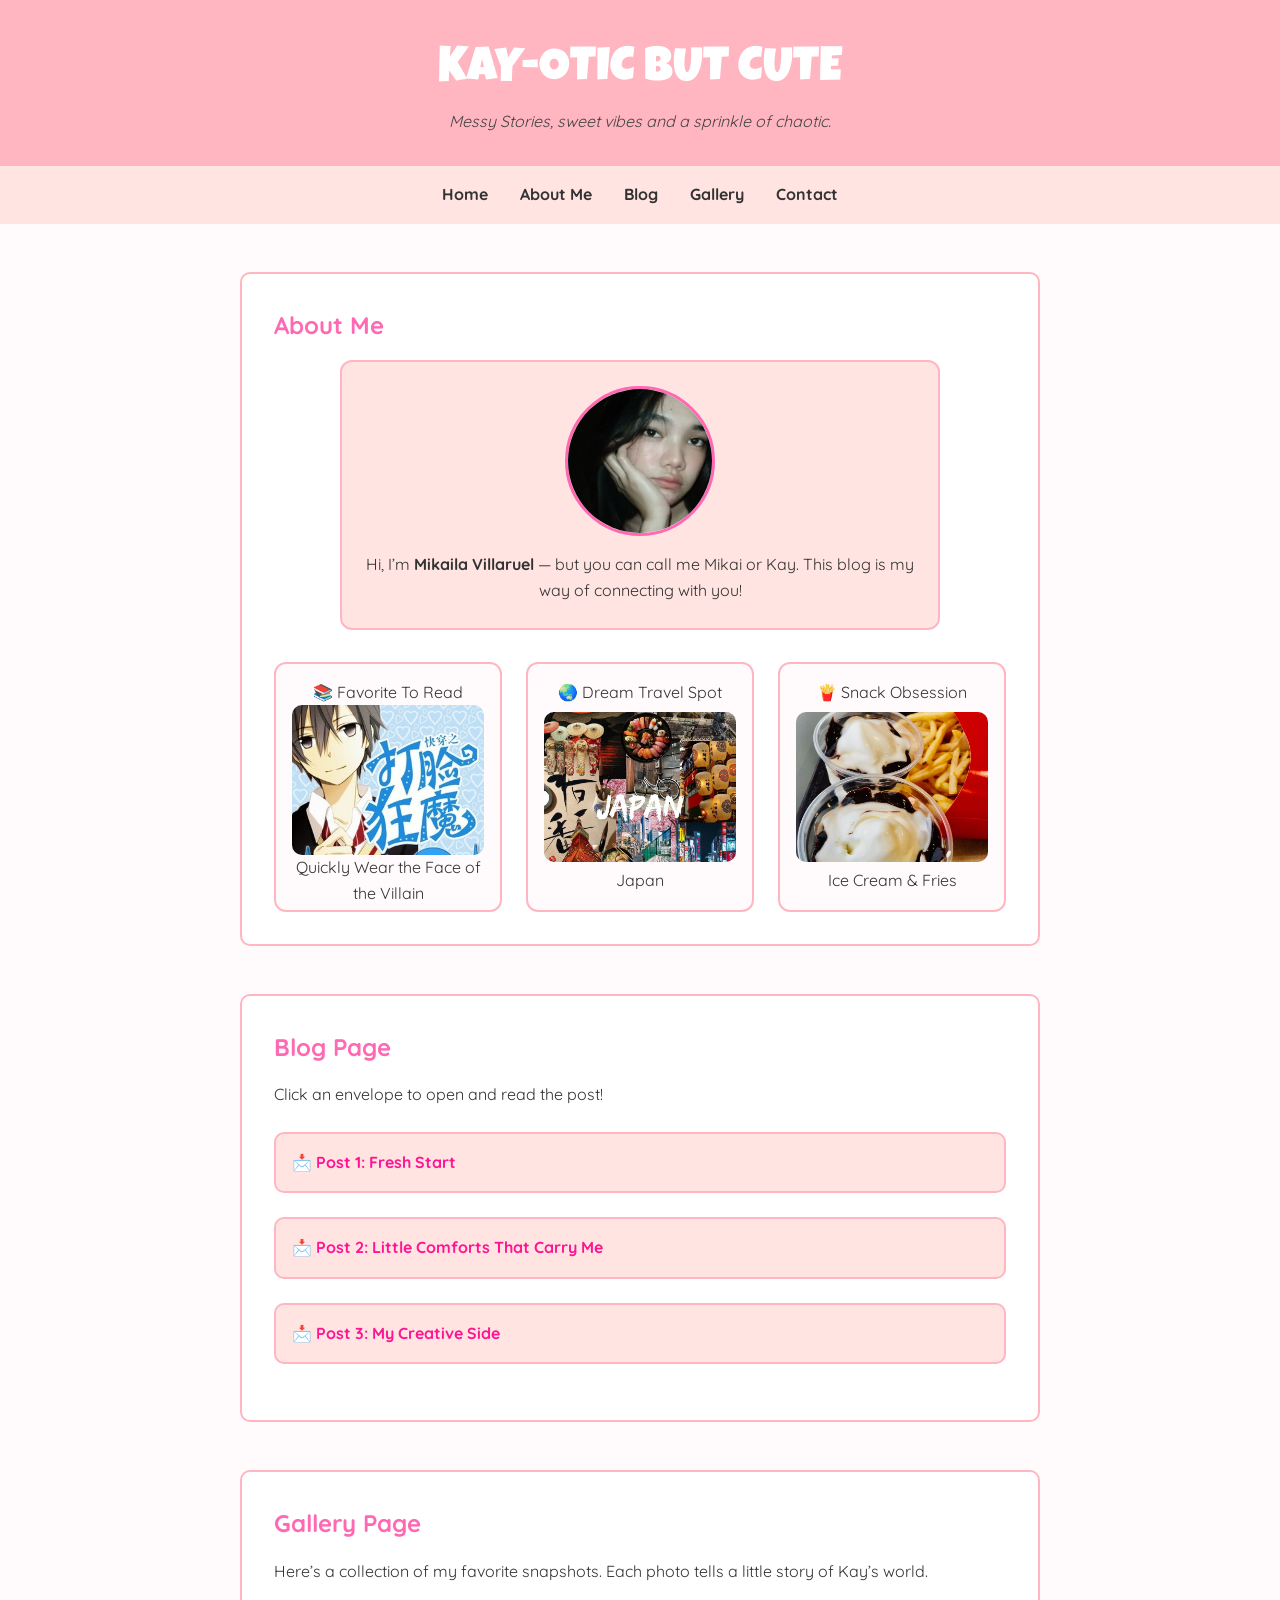
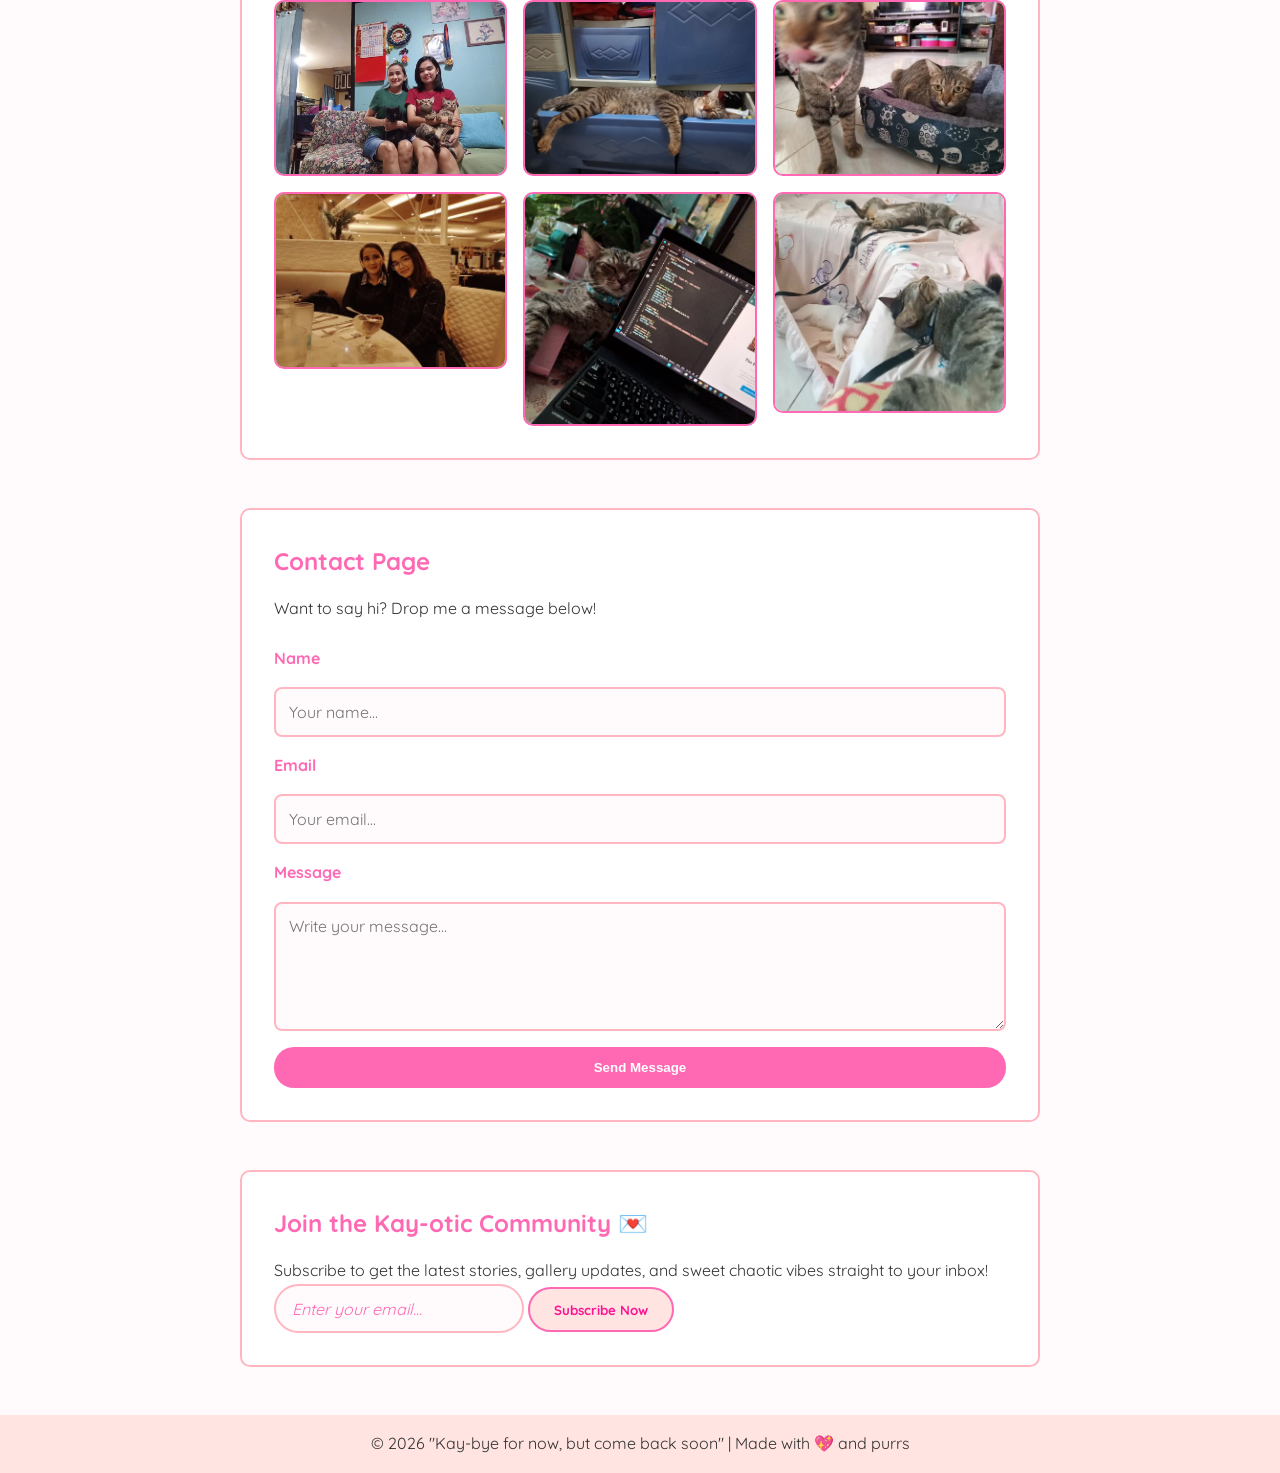
<file: index.html>
<!DOCTYPE html>
<html lang="en">
<head>
  <meta charset="UTF-8">
  <meta name="viewport" content="width=device-width, initial-scale=1.0">
  <title>Kay-otic But Cute</title>
  <link href="https://fonts.googleapis.com/css2?family=Quicksand:wght@400;600;700&family=Luckiest+Guy&display=swap" rel="stylesheet">
  <link rel="stylesheet" href="index.css">
</head>
<body>
  <header>
    <h1 class="animated-title">KAY-OTIC BUT CUTE</h1>
    <p class="tagline">Messy Stories, sweet vibes and a sprinkle of chaotic.</p>
  </header>

<nav>
  <ul>
    <li><a href="#home">Home</a></li>
    <li><a href="#about">About Me</a></li>
    <li><a href="#blog">Blog</a></li>
    <li><a href="#gallery">Gallery</a></li>
    <li><a href="#contact">Contact</a></li>
  </ul>
</nav

<main>
<section id="about" class="section">
  <h2>About Me</h2>
  <div class="about-container">
    <div class="profile-card">
      <img src="mee.jpg" alt="Profile Photo" class="profile-img">
      <div class="profile-info">
        <p>Hi, I’m <strong>Mikaila Villaruel</strong> — but you can call me Mikai or Kay. This blog is my way of connecting with you!</p>
      </div>
    </div>

    <div class="highlights">
      <div class="highlight-card">
        <p>📚 Favorite To Read</p>
        <img src="wear.jpg">
        <span>Quickly Wear the Face of the Villain</span>
      </div>
      <div class="highlight-card">
        <p>🌏 Dream Travel Spot</p>
        <img src="japan.jpg">
        <span>Japan</span>
      </div>
      <div class="highlight-card">
        <p>🍟 Snack Obsession</p>
        <img src="loveit.jpg">
        <span>Ice Cream & Fries</span>
      </div>
    </div>
  </div>
</section>

<section id="blog" class="section">
  <h2>Blog Page</h2>
  <p>Click an envelope to open and read the post!</p>

  <details class="envelope">
    <summary><span class="flap">📩</span> Post 1: Fresh Start</summary>
    <div class="content">
      <p>My life improved significantly with the arrival of my two cats. Supposedly, I should only adopt Nala, but my cousin insisted on including Uno and bringing him to my house. They've brought warmth, joy, and companionship into my daily life, and my mother now enjoys them. ‎ My pets are like family members, teaching me patience, care, and the importance of unconditional love. They have brightened my days, filled my heart, and made my home feel more complete.</p>
      <div class="post-gallery">
        <img src="baby.jpg" alt="Photo 1">
        <img src="lakinakonti.jpg" alt="Photo 2">
        <img src="kalakina.jpg" alt="Photo 3">
      </div>
    </div>
  </details>

  <details class="envelope">
    <summary><span class="flap">📩</span> Post 2: Little Comforts That Carry Me</summary>
    <div class="content">
      <p>Life isn’t always neat sometimes it’s loud, messy, and unpredictable. But in the middle of that chaos, I’ve found little comforts that remind me to slow down and breathe. Whether it’s a warm snack, a quiet corner with my favorite book, or the soft purr of my cats, these moments teach me that comfort doesn’t erase the chaos it makes it bearable, even beautiful.</p>
      <div class="post-gallery">
        <img src="tulogyarn.jpg" alt="Photo 1">
        <img src="cuteyarn.jpg" alt="Photo 2">
        <img src="watts.png" alt="Photo 3">
      </div>
    </div>
  </details>
  
  <details class="envelope">
    <summary><span class="flap">📩</span> Post 3: My Creative Side</summary>
    <div class="content">
      <p>Showcasing my little art. </p>
      <div class="post-gallery">
        <img src="boi.jpg" alt="Photo 1">
        <img src="law.jpg" alt="Photo 2">
        <img src="mame.jpg" alt="Photo 3">
      </div>
    </div>
  </details>
</section>

<section id="gallery" class="section">
  <h2>Gallery Page</h2>
  <p>Here’s a collection of my favorite snapshots. Each photo tells a little story of Kay’s world.</p>
  <div class="gallery-grid">
    <img src="sweethome.jpg" alt="Gallery Photo 1">
    <img src="tababi.jpg" alt="Gallery Photo 2">
    <img src="unonala.jpg" alt="Gallery Photo 3">
    <img src="birthday.jpg" alt="Gallery Photo 4">
    <img src="unoppy.jpg" alt="Gallery Photo 5">
    <img src="mathree.jpg" alt="Gallery Photo 6">
  </div>
</section>

<section id="contact" class="section">
  <h2>Contact Page</h2>
  <p>Want to say hi? Drop me a message below!</p>

  <form class="contact-form" onsubmit="event.preventDefault(); document.getElementById('success-note').style.display='block';">
    <label for="name">Name</label>
    <input type="text" id="name" name="name" placeholder="Your name..." required>

    <label for="email">Email</label>
    <input type="email" id="email" name="email" placeholder="Your email..." required>

    <label for="message">Message</label>
    <textarea id="message" name="message" rows="5" placeholder="Write your message..." required></textarea>

    <button type="submit">Send Message</button>
  </form>

  <div id="success-note" class="success-note">
    ✅ Message delivered! Kay appreciates your time and will reply soon.
  </div>
</section>
  </main>

<section id="subscribe" class="section">
  <h2>Join the Kay-otic Community 💌</h2>
  <p>Subscribe to get the latest stories, gallery updates, and sweet chaotic vibes straight to your inbox!</p>

  <form class="subscribe-form" onsubmit="event.preventDefault(); document.getElementById('subscribe-note').style.display='block';">
    <input type="email" id="subscriber-email" name="subscriber-email" placeholder="Enter your email..." required>
    <button type="submit" class="cta-btn">Subscribe Now</button>
  </form>

  <div id="subscribe-note" class="success-note">
    🎉 You’re in! Thanks for subscribing, Kay will keep you updated.
  </div>
</section>


  <footer>
    <p>© 2026 "Kay-bye for now, but come back soon" | Made with 💖 and purrs </p>
  </footer>
</body>
</html>
</file>
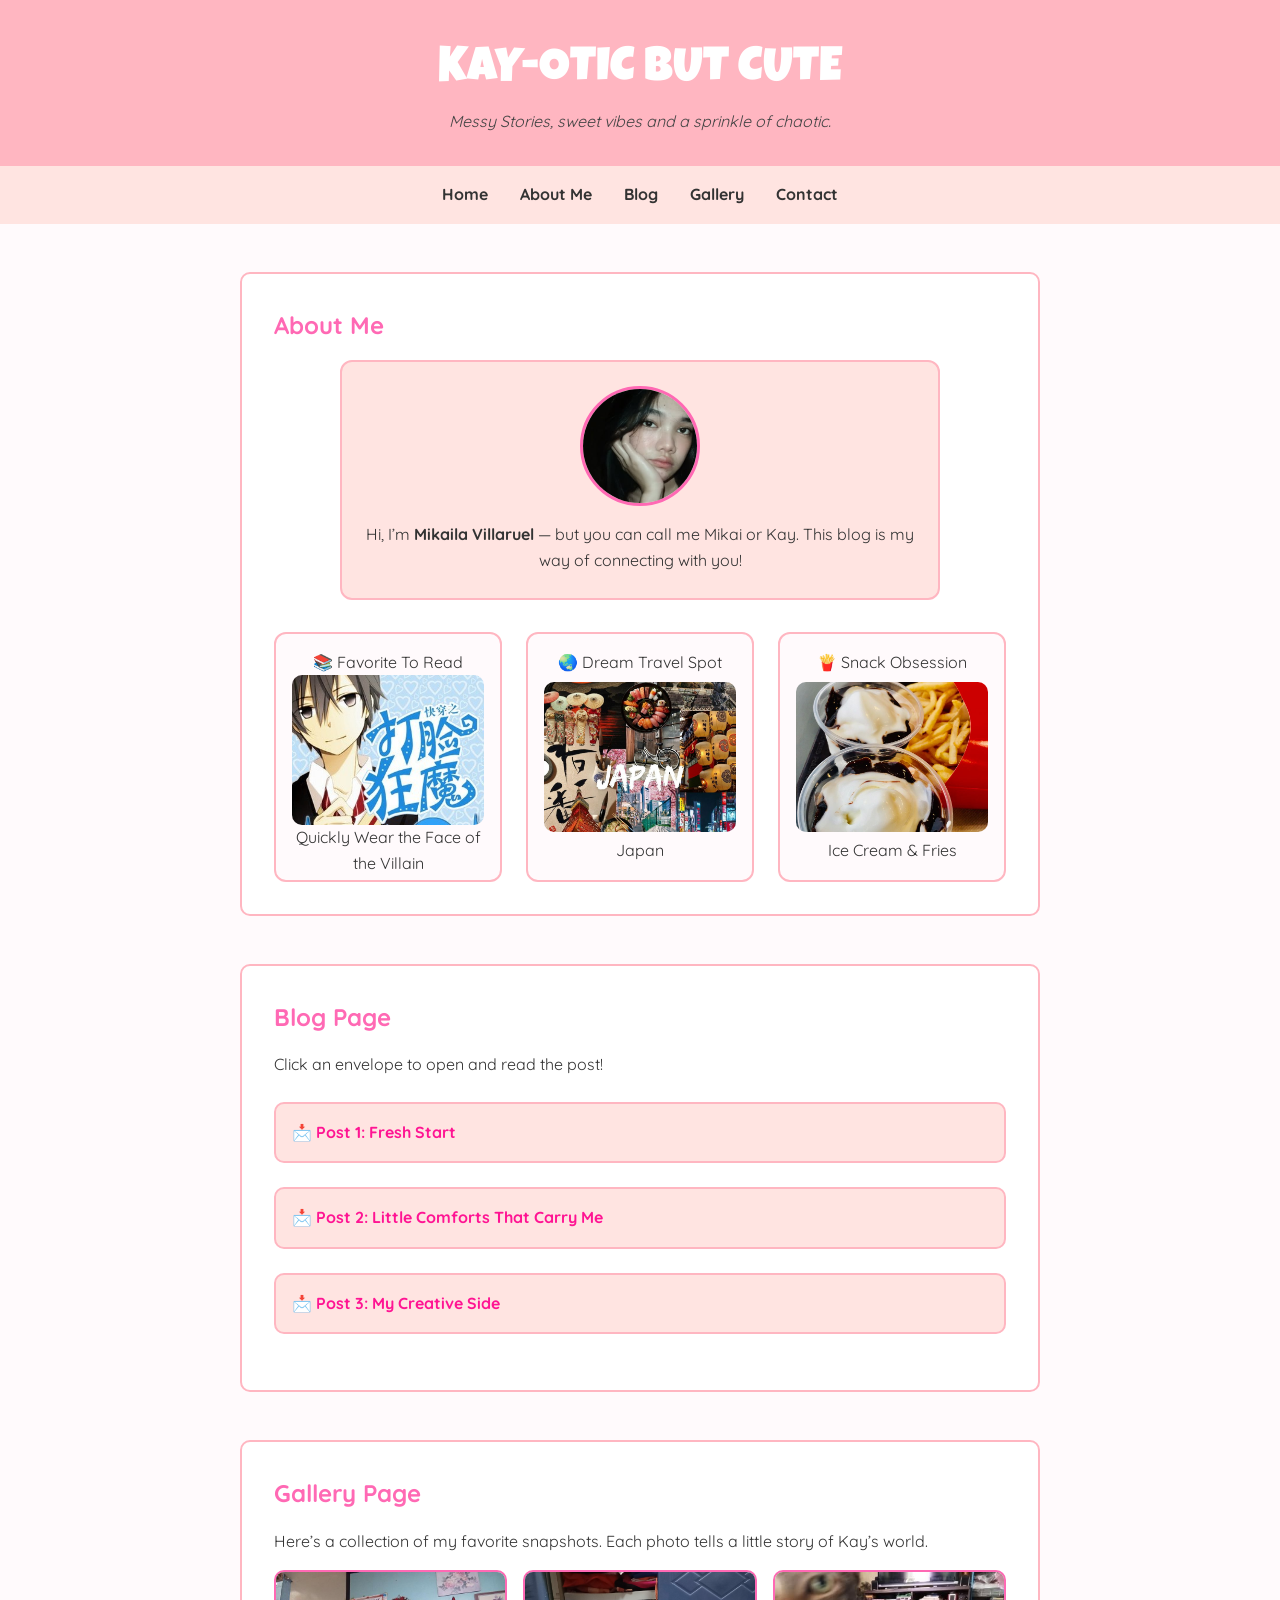
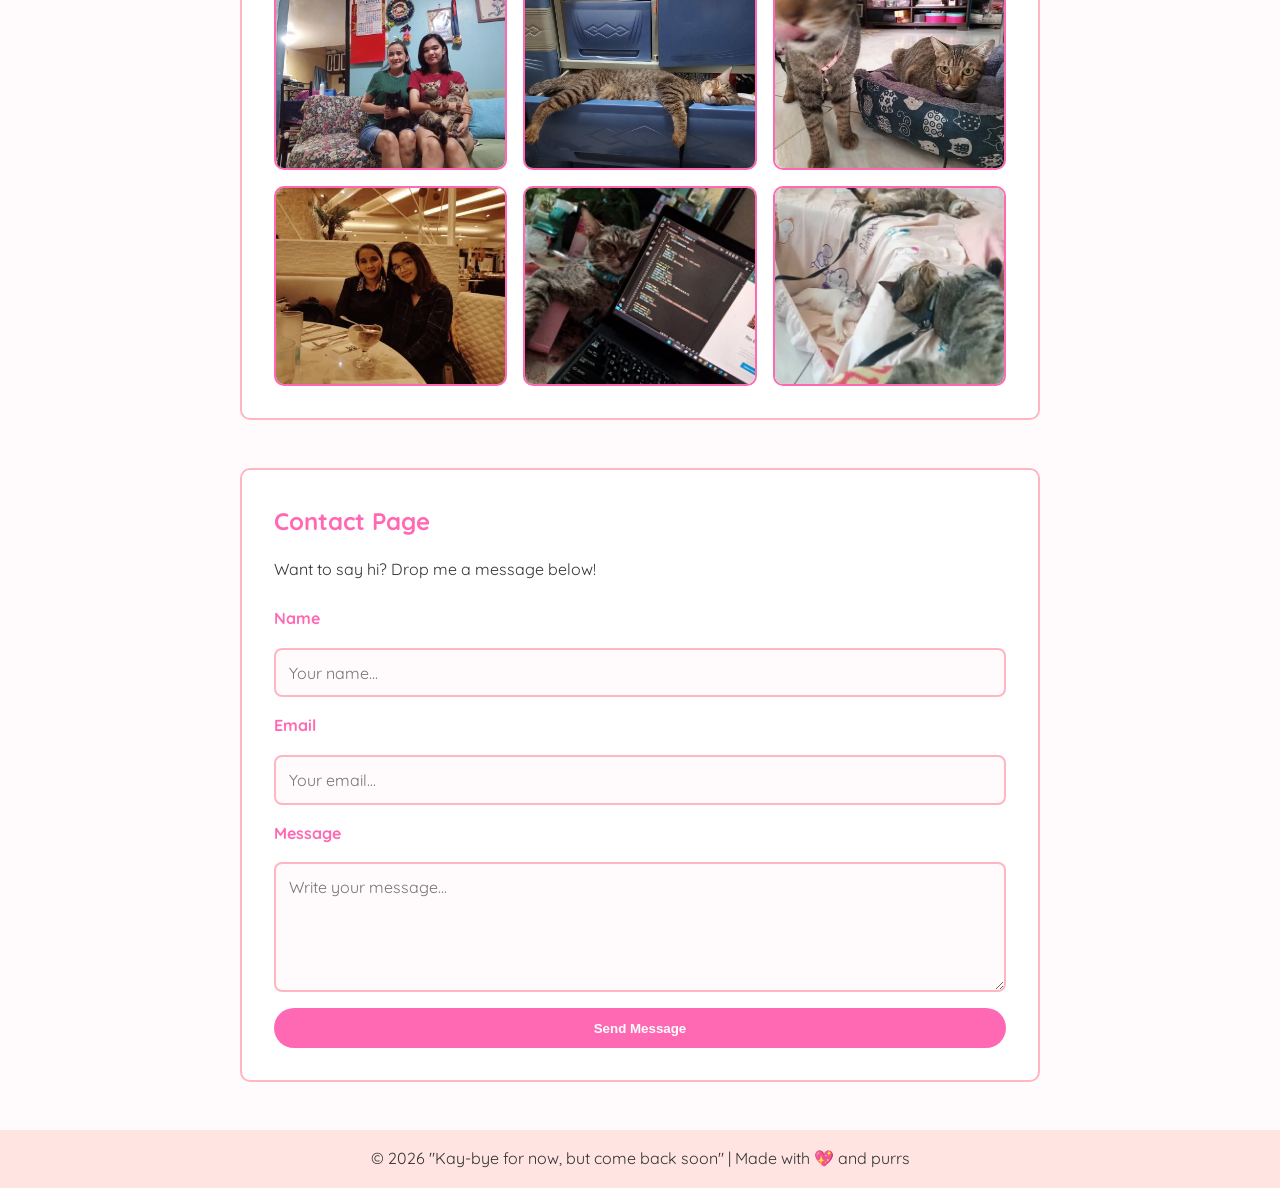
<file: bloggies.html>
<!DOCTYPE html>
<html lang="en">
<head>
  <meta charset="UTF-8">
  <meta name="viewport" content="width=device-width, initial-scale=1.0">
  <title>Kay-otic But Cute</title>
  <link href="https://fonts.googleapis.com/css2?family=Quicksand:wght@400;600;700&family=Luckiest+Guy&display=swap" rel="stylesheet">
  <link rel="stylesheet" href="html.css">
</head>
<body>
  <header>
    <h1 class="animated-title">KAY-OTIC BUT CUTE</h1>
    <p class="tagline">Messy Stories, sweet vibes and a sprinkle of chaotic.</p>
  </header>

<nav>
  <ul>
    <li><a href="#home">Home</a></li>
    <li><a href="#about">About Me</a></li>
    <li><a href="#blog">Blog</a></li>
    <li><a href="#gallery">Gallery</a></li>
    <li><a href="#contact">Contact</a></li>
  </ul>
</nav

<main>
<section id="about" class="section">
  <h2>About Me</h2>
  <div class="about-container">
    <div class="profile-card">
      <img src="mee.jpg" alt="Profile Photo" class="profile-img">
      <div class="profile-info">
        <p>Hi, I’m <strong>Mikaila Villaruel</strong> — but you can call me Mikai or Kay. This blog is my way of connecting with you!</p>
      </div>
    </div>

    <div class="highlights">
      <div class="highlight-card">
        <p>📚 Favorite To Read</p>
        <img src="wear.jpg">
        <span>Quickly Wear the Face of the Villain</span>
      </div>
      <div class="highlight-card">
        <p>🌏 Dream Travel Spot</p>
        <img src="japan.jpg">
        <span>Japan</span>
      </div>
      <div class="highlight-card">
        <p>🍟 Snack Obsession</p>
        <img src="loveit.jpg">
        <span>Ice Cream & Fries</span>
      </div>
    </div>
  </div>
</section>

<section id="blog" class="section">
  <h2>Blog Page</h2>
  <p>Click an envelope to open and read the post!</p>

  <details class="envelope">
    <summary><span class="flap">📩</span> Post 1: Fresh Start</summary>
    <div class="content">
      <p>My life improved significantly with the arrival of my two cats. Supposedly, I should only adopt Nala, but my cousin insisted on including Uno and bringing him to my house. They've brought warmth, joy, and companionship into my daily life, and my mother now enjoys them. ‎ My pets are like family members, teaching me patience, care, and the importance of unconditional love. They have brightened my days, filled my heart, and made my home feel more complete.</p>
      <div class="post-gallery">
        <img src="baby.jpg" alt="Photo 1">
        <img src="lakinakonti.jpg" alt="Photo 2">
        <img src="kalakina.jpg" alt="Photo 3">
      </div>
    </div>
  </details>

  <details class="envelope">
    <summary><span class="flap">📩</span> Post 2: Little Comforts That Carry Me</summary>
    <div class="content">
      <p>Life isn’t always neat sometimes it’s loud, messy, and unpredictable. But in the middle of that chaos, I’ve found little comforts that remind me to slow down and breathe. Whether it’s a warm snack, a quiet corner with my favorite book, or the soft purr of my cats, these moments teach me that comfort doesn’t erase the chaos it makes it bearable, even beautiful.</p>
      <div class="post-gallery">
        <img src="tulogyarn.jpg" alt="Photo 1">
        <img src="cuteyarn.jpg" alt="Photo 2">
        <img src="watts.png" alt="Photo 3">
      </div>
    </div>
  </details>
  
  <details class="envelope">
    <summary><span class="flap">📩</span> Post 3: My Creative Side</summary>
    <div class="content">
      <p>Showcasing my little art. </p>
      <div class="post-gallery">
        <img src="boi.jpg" alt="Photo 1">
        <img src="law.jpg" alt="Photo 2">
        <img src="mame.jpg" alt="Photo 3">
      </div>
    </div>
  </details>
</section>

<section id="gallery" class="section">
  <h2>Gallery Page</h2>
  <p>Here’s a collection of my favorite snapshots. Each photo tells a little story of Kay’s world.</p>
  <div class="gallery-grid">
    <img src="sweethome.jpg" alt="Gallery Photo 1">
    <img src="tababi.jpg" alt="Gallery Photo 2">
    <img src="unonala.jpg" alt="Gallery Photo 3">
    <img src="birthday.jpg" alt="Gallery Photo 4">
    <img src="unoppy.jpg" alt="Gallery Photo 5">
    <img src="mathree.jpg" alt="Gallery Photo 6">
  </div>
</section>

<section id="contact" class="section">
  <h2>Contact Page</h2>
  <p>Want to say hi? Drop me a message below!</p>

  <form class="contact-form" onsubmit="event.preventDefault(); document.getElementById('success-note').style.display='block';">
    <label for="name">Name</label>
    <input type="text" id="name" name="name" placeholder="Your name..." required>

    <label for="email">Email</label>
    <input type="email" id="email" name="email" placeholder="Your email..." required>

    <label for="message">Message</label>
    <textarea id="message" name="message" rows="5" placeholder="Write your message..." required></textarea>

    <button type="submit">Send Message</button>
  </form>

  <div id="success-note" class="success-note">
    ✅ Message delivered! Kay appreciates your time and will reply soon.
  </div>
</section>
  </main>

  <footer>
    <p>© 2026 "Kay-bye for now, but come back soon" | Made with 💖 and purrs </p>
  </footer>
</body>

</html>
</file>
<file: index.css>
* {
  margin: 0;
  padding: 0;
  box-sizing: border-box;
}

html {
  scroll-behavior: smooth; 
}

body {
  font-family: 'Quicksand', sans-serif;
  background: #fffafc;
  color: #333;
  line-height: 1.6;
}

header {
  text-align: center;
  padding: 2rem;
  background: #ffb6c1;
}

.animated-title {
  font-family: 'Luckiest Guy', cursive;
  font-size: 3rem;
  color: #fff;
  font-weight: 400;
  animation: bounce 2s infinite;
}

.tagline {
  font-style: italic;
  color: #444;
}

nav ul {
  display: flex;
  justify-content: center;
  list-style: none;
  background: #ffe4e1;
  padding: 1rem;
}

nav ul li {
  margin: 0 1rem;
}

nav ul li a {
  text-decoration: none;
  color: #333;
  font-weight: bold;
  transition: color 0.3s ease;
}

nav ul li a:hover {
  color: #ff69b4;
}

.section {
  max-width: 800px;
  margin: 3rem auto;
  padding: 2rem;
  background: #fff;
  border-radius: 10px;
  border: 2px solid #ffb6c1;
}

.section h2 {
  color: #ff69b4;
  margin-bottom: 1rem;
}

.about-container {
  display: flex;
  flex-direction: column;
  gap: 2rem;
  align-items: center;
}

.profile-card {
  display: flex;
  flex-direction: column;
  align-items: center;
  background: #ffe4e1;
  border: 2px solid #ffb6c1;
  border-radius: 12px;
  padding: 1.5rem;
  max-width: 600px;
  text-align: center;
}

.profile-img {
  width: 150px;
  height: 150px;
  border-radius: 50%;
  border: 3px solid #ff69b4;
  margin-bottom: 1rem;
  object-fit: cover;
}

.highlights {
  display: grid;
  grid-template-columns: repeat(auto-fit, minmax(220px, 1fr));
  gap: 1.5rem;
  width: 100%;
}

.highlight-card {
  background: #fffafc;
  border: 2px solid #ffb6c1;
  border-radius: 12px;
  text-align: center;
  transition: transform 0.3s ease, background 0.3s ease;
  height: 250px;             
  display: flex;             
  flex-direction: column;     
  justify-content: space-between; 
  padding: 1rem;
}

.highlight-card img {
  width: 100%;
  height: 150px;              
  object-fit: cover;          
  border-radius: 10px;
}

.highlight-card:hover {
  transform: scale(1.05);
  background: #ffb6c1;
  color: #fff;
}

.envelope {
  margin: 1.5rem 0;
  border: 2px solid #ffb6c1;
  border-radius: 10px;
  background: #ffe4e1;
  overflow: hidden;
  transition: all 0.3s ease;
}

.envelope summary {
  cursor: pointer;
  padding: 1rem;
  font-weight: bold;
  color: #ff1493;
  list-style: none;
  position: relative;
}

.envelope summary::marker {
  display: none;
}

.envelope summary:hover {
  background: #ffb6c1;
  color: #fff;
  transition: background 0.3s ease;
}

.envelope .content {
  padding: 1rem;
  background: #fff;
  animation: slideDown 0.5s ease;
  display: flex;
  flex-direction: column;     
  align-items: center;        
  text-align: center;        
}

.post-gallery {
  display: flex;
  justify-content: center;
  flex-wrap: wrap;   
  gap: 1rem;
  margin-top: 1rem;
}

.post-gallery img {
  width: 100%;
  max-width: 250px;
  height: auto;       
  border-radius: 8px;
  object-fit: cover;   
  border: 2px solid #ffb6c1;
}

.gallery-grid {
  display: grid;
  grid-template-columns: repeat(auto-fit, minmax(180px, 1fr));
  gap: 1rem;
  margin-top: 1rem;
}

.gallery-grid img {
  width: 100%;
  height: auto;       
  border-radius: 10px;
  object-fit: cover;   
  border: 2px solid #ff69b4;
  transition: transform 0.3s ease;
}

.gallery-grid img:hover {
  transform: scale(1.05);
}

.contact-form {
  display: flex;
  flex-direction: column;
  gap: 1rem;
  margin-top: 1.5rem;
}

.contact-form label {
  font-weight: bold;
  color: #ff69b4; 
}

.contact-form input,
.contact-form textarea {
  padding: 0.8rem;
  border: 2px solid #ffb6c1;
  border-radius: 8px;
  font-family: 'Quicksand', sans-serif;
  font-size: 1rem;
  background: #fffafc;
  transition: border-color 0.3s ease, box-shadow 0.3s ease;
  width: 100%;
}

.contact-form input:focus,
.contact-form textarea:focus {
  border-color: #ff69b4;
  outline: none;
  box-shadow: 0 0 5px #ff69b4;
}

.contact-form button {
  padding: 0.8rem;
  background: #ff69b4;
  color: #fff;
  border: none;
  border-radius: 20px;
  font-weight: bold;
  cursor: pointer;
  transition: background 0.3s ease, transform 0.2s ease;
}

.contact-form button:hover {
  background: #ff1493; 
  transform: scale(1.05);
}

.success-note {
  display: none; 
  margin-top: 1rem;
  padding: 1rem;
  background: #ffe4e1; 
  border: 2px solid #ff69b4;
  border-radius: 8px;
  color: #ff1493;
  font-weight: bold;
  text-align: center;
  animation: fadeIn 0.5s ease;
}

.subscribe-form input {
  padding: 0.8rem 1rem;
  border: 2px solid #ffb6c1; 
  border-radius: 25px; 
  font-family: 'Quicksand', sans-serif;
  font-size: 1rem;
  background: #fffafc; 
  color: #333;
  width: 250px;
  transition: border-color 0.3s ease, box-shadow 0.3s ease;
}

.subscribe-form input::placeholder {
  color: #ff69b4; 
  font-style: italic;
}

.subscribe-form input:focus {
  border-color: #ff69b4;
  outline: none;
  box-shadow: 0 0 8px #ffb6c1;
}

.subscribe-form button {
  padding: 0.8rem 1.5rem;
  background: #ffe4e1; 
  color: #ff1493; 
  border: 2px solid #ff69b4;
  border-radius: 25px; 
  font-weight: bold;
  font-family: 'Quicksand', sans-serif;
  cursor: pointer;
  transition: background 0.3s ease, transform 0.2s ease, color 0.3s ease;
}

.subscribe-form button:hover {
  background: #ffb6c1; 
  color: #fff; 
  transform: scale(1.05);
}

footer {
  text-align: center;
  padding: 1rem;
  background: #ffe4e1;
  margin-top: 2rem;
}

@keyframes fadeIn {
  from { opacity: 0; transform: translateY(-5px); }
  to { opacity: 1; transform: translateY(0); }
}

@keyframes bounce {
  0%, 100% { transform: translateY(0); }
  50% { transform: translateY(-10px); }
}

@media (max-width: 768px) {
  nav ul {
    display: flex;
    flex-direction: row;       
    flex-wrap: wrap;           
    justify-content: center;   
  }

  nav ul li {
    margin: 0.3rem;            
  }

  nav ul li a {
    padding: 0.5rem;           
    font-size: 0.9rem;         
  }

  .animated-title {
    font-size: 2.5rem;
    animation: none;           
  }

  .section {
    padding: 1.5rem;
  }

  .highlights {
    grid-template-columns: 1fr;
  }
}


@media (max-width: 480px) {
  nav ul li a {
    font-size: 0.8rem;         
    padding: 0.4rem;
  }

  .animated-title {
    font-size: 2rem;
  }

  .profile-img {
    width: 100px;
    height: 100px;
  }

  .subscribe-form {
    flex-direction: column;
    gap: 0.5rem;
  }

  .subscribe-form input {
    width: 100%;
  }
}

nav {
  position: sticky;
  top: 0;
  z-index: 1000;
}
</file>
<file: html.css>
* {
  margin: 0;
  padding: 0;
  box-sizing: border-box;
}

html {
  scroll-behavior: smooth; 
}

body {
  font-family: 'Quicksand', sans-serif;
  background: #fffafc;
  color: #333;
  line-height: 1.6;
}

header {
  text-align: center;
  padding: 2rem;
  background: #ffb6c1;
}

.animated-title {
  font-family: 'Luckiest Guy', cursive;
  font-size: 3rem;
  color: #fff;
  font-weight: 400;
  animation: bounce 2s infinite;
}

.tagline {
  font-style: italic;
  color: #444;
}

nav ul {
  display: flex;
  justify-content: center;
  list-style: none;
  background: #ffe4e1;
  padding: 1rem;
}

nav ul li {
  margin: 0 1rem;
}

nav ul li a {
  text-decoration: none;
  color: #333;
  font-weight: bold;
  transition: color 0.3s ease;
}

nav ul li a:hover {
  color: #ff69b4;
}

.section {
  max-width: 800px;
  margin: 3rem auto;
  padding: 2rem;
  background: #fff;
  border-radius: 10px;
  border: 2px solid #ffb6c1;
}

.section h2 {
  color: #ff69b4;
  margin-bottom: 1rem;
}

.about-container {
  display: flex;
  flex-direction: column;
  gap: 2rem;
  align-items: center;
}

.profile-card {
  display: flex;
  flex-direction: column;
  align-items: center;
  background: #ffe4e1;
  border: 2px solid #ffb6c1;
  border-radius: 12px;
  padding: 1.5rem;
  max-width: 600px;
  text-align: center;
}

.profile-img {
  width: 150px;
  height: 150px;
  border-radius: 50%;
  border: 3px solid #ff69b4;
  margin-bottom: 1rem;
}

.highlights {
  display: grid;
  grid-template-columns: repeat(auto-fit, minmax(220px, 1fr));
  gap: 1.5rem;
  width: 100%;
}

.highlight-card {
  background: #fffafc;
  border: 2px solid #ffb6c1;
  border-radius: 12px;
  text-align: center;
  transition: transform 0.3s ease, background 0.3s ease;
  height: 250px;             
  display: flex;             
  flex-direction: column;     
  justify-content: space-between; 
  padding: 1rem;
}

.highlight-card img {
  width: 100%;
  height: 150px;              
  object-fit: cover;          
  border-radius: 10px;
}


.highlight-card:hover {
  transform: scale(1.05);
  background: #ffb6c1;
  color: #fff;
}


.envelope {
  margin: 1.5rem 0;
  border: 2px solid #ffb6c1;
  border-radius: 10px;
  background: #ffe4e1;
  overflow: hidden;
  transition: all 0.3s ease;
}

.envelope summary {
  cursor: pointer;
  padding: 1rem;
  font-weight: bold;
  color: #ff1493;
  list-style: none;
  position: relative;
}

.envelope summary::marker {
  display: none;
}

.envelope summary:hover {
  background: #ffb6c1;
  color: #fff;
  transition: background 0.3s ease;
}

.envelope .content {
  padding: 1rem;
  background: #fff;
  animation: slideDown 0.5s ease;
}

.post-img {
  max-width: 100%;
  border-radius: 8px;
  margin-bottom: 1rem;
}

@keyframes slideDown {
  from { opacity: 0; transform: translateY(-10px); }
  to { opacity: 1; transform: translateY(0); }
}

.profile {
  display: flex;
  align-items: center;
  gap: 1rem;
  flex-direction: row-reverse; 
}

.profile-img {
  width: 120px;
  height: 120px;
  border-radius: 50%;
  border: 3px solid #ff69b4;
  object-fit: cover; 
}

.fun-facts-gallery {
  display: flex;
  gap: 1rem;
  margin-top: 1rem;
}

.fun-facts-gallery img {
  width: 100px;
  height: 100px;
  border-radius: 10px;
  object-fit: cover;
  border: 2px solid #ffb6c1;
}

.post-gallery {s
  display: flex;
  gap: 1rem;
  margin-top: 1rem;
}

.post-gallery img {
  width: 30%;
  border-radius: 8px;
  object-fit: cover;
  border: 2px solid #ffb6c1;
}

.gallery-grid {
  display: grid;
  grid-template-columns: repeat(auto-fit, minmax(180px, 1fr));
  gap: 1rem;
  margin-top: 1rem;
}

.gallery-grid img {
  width: 100%;
  height: 200px;       
  border-radius: 10px;
  object-fit: cover;   
  border: 2px solid #ff69b4;
  transition: transform 0.3s ease;
}

.gallery-grid img:hover {
  transform: scale(1.05);
}

.social-buttons {
  display: flex;
  gap: 1rem;
  margin-top: 1rem;
}

.social-icon img {
  width: 40px;
  height: 40px;
  border-radius: 50%;
  border: 2px solid #ff69b4; 
  background: #ffe4e1;       
  padding: 5px;
  transition: transform 0.3s ease, border-color 0.3s ease, background 0.3s ease;
}

.social-icon.fb img:hover {
  transform: scale(1.1);
  border-color: #ff1493; 
  background: #ffc0cb;   
}

.social-icon.ig img:hover {
  transform: scale(1.1);
  border-color: #ff1493; 
  background: #ffc0cb;   
}

.contact-form {
  display: flex;
  flex-direction: column;
  gap: 1rem;
  margin-top: 1.5rem;
}

.contact-form label {
  font-weight: bold;
  color: #ff69b4; 
}

.contact-form input,
.contact-form textarea {
  padding: 0.8rem;
  border: 2px solid #ffb6c1;
  border-radius: 8px;
  font-family: 'Quicksand', sans-serif;
  font-size: 1rem;
  background: #fffafc;
  transition: border-color 0.3s ease, box-shadow 0.3s ease;
}

.contact-form input:focus,
.contact-form textarea:focus {
  border-color: #ff69b4;
  outline: none;
  box-shadow: 0 0 5px #ff69b4;
}

.contact-form button {
  padding: 0.8rem;
  background: #ff69b4;
  color: #fff;
  border: none;
  border-radius: 20px;
  font-weight: bold;
  cursor: pointer;
  transition: background 0.3s ease, transform 0.2s ease;
}

.contact-form button:hover {
  background: #ff1493; 
  transform: scale(1.05);
}

.success-note {
  display: none; 
  margin-top: 1rem;
  padding: 1rem;
  background: #ffe4e1; 
  border: 2px solid #ff69b4;
  border-radius: 8px;
  color: #ff1493;
  font-weight: bold;
  text-align: center;
  animation: fadeIn 0.5s ease;
}

footer {
  text-align: center;
  padding: 1rem;
  background: #ffe4e1;
  margin-top: 2rem;
}

@keyframes fadeIn {
  from { opacity: 0; transform: translateY(-5px); }
  to { opacity: 1; transform: translateY(0); }
}

@keyframes bounce {
  0%, 100% { transform: translateY(0); }
  50% { transform: translateY(-10px); }
}
</file>
